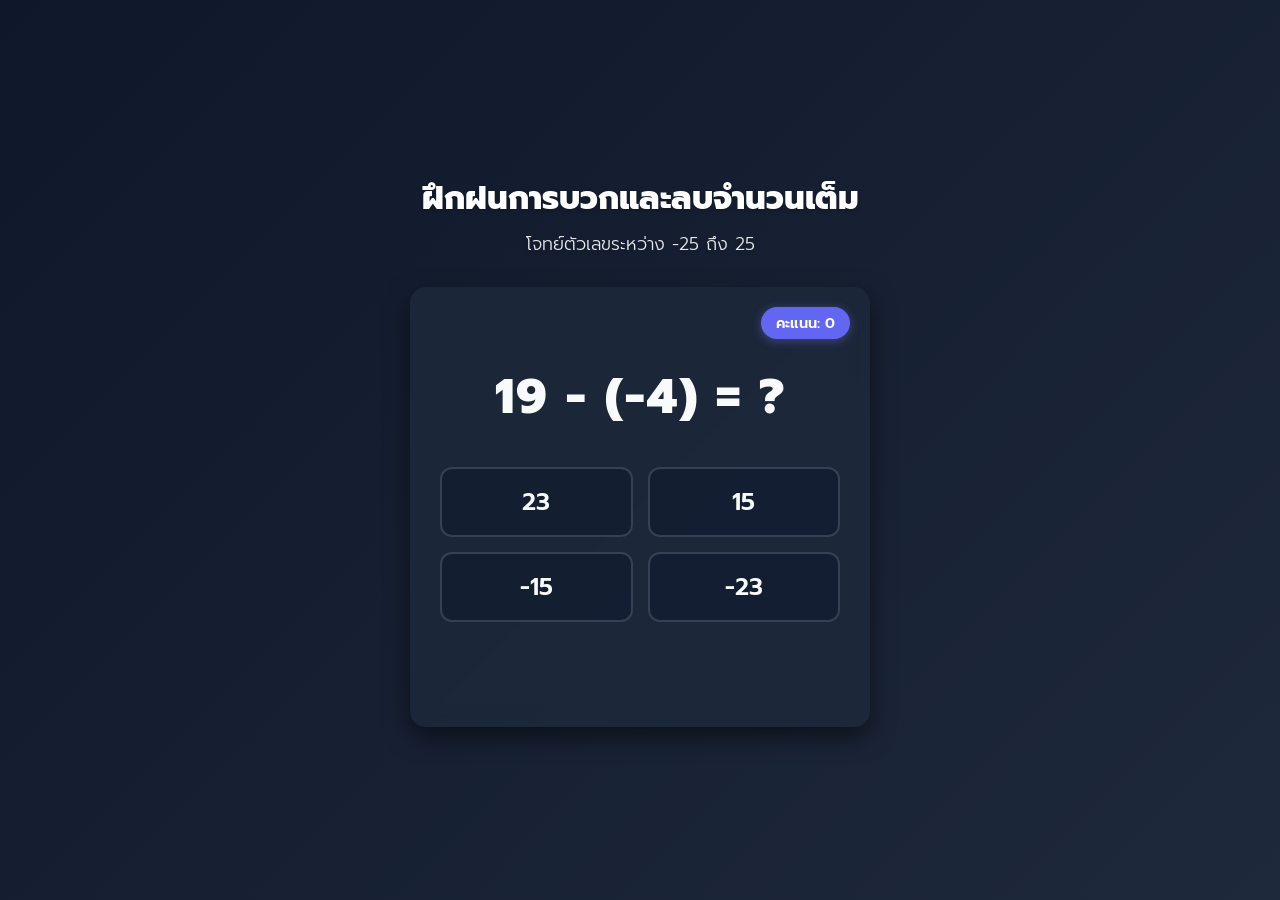
<file: index.html>
<!DOCTYPE html>
<html lang="th">
<head>
    <meta charset="UTF-8">
    <meta name="viewport" content="width=device-width, initial-scale=1.0">
    <title>สุ่มโจทย์คณิตศาสตร์ - การบวกและการลบจำนวนเต็ม</title>
    <link rel="preconnect" href="https://fonts.googleapis.com">
    <link rel="preconnect" href="https://fonts.gstatic.com" crossorigin>
    <link href="https://fonts.googleapis.com/css2?family=Prompt:wght@300;400;600;800&display=swap" rel="stylesheet">
    <link rel="stylesheet" href="styles.css">
</head>
<body>
    <div class="app-container">
        <header>
            <h1>ฝึกฝนการบวกและลบจำนวนเต็ม</h1>
            <p>โจทย์ตัวเลขระหว่าง -25 ถึง 25</p>
        </header>

        <main class="card">
            <div class="score-board">
                <div class="score">คะแนน: <span id="score">0</span></div>
            </div>

            <div class="problem-container">
                <div id="problem" class="problem">เตรียมพร้อม...</div>
            </div>

            <div class="choices-container" id="choices">
                <!-- Choice buttons will be injected here by JS -->
            </div>

            <div id="feedback" class="feedback"></div>

            <button id="next-btn" class="btn secondary-btn hidden">ข้อต่อไป</button>
        </main>
    </div>

    <script src="script.js"></script>
</body>
</html>
</file>
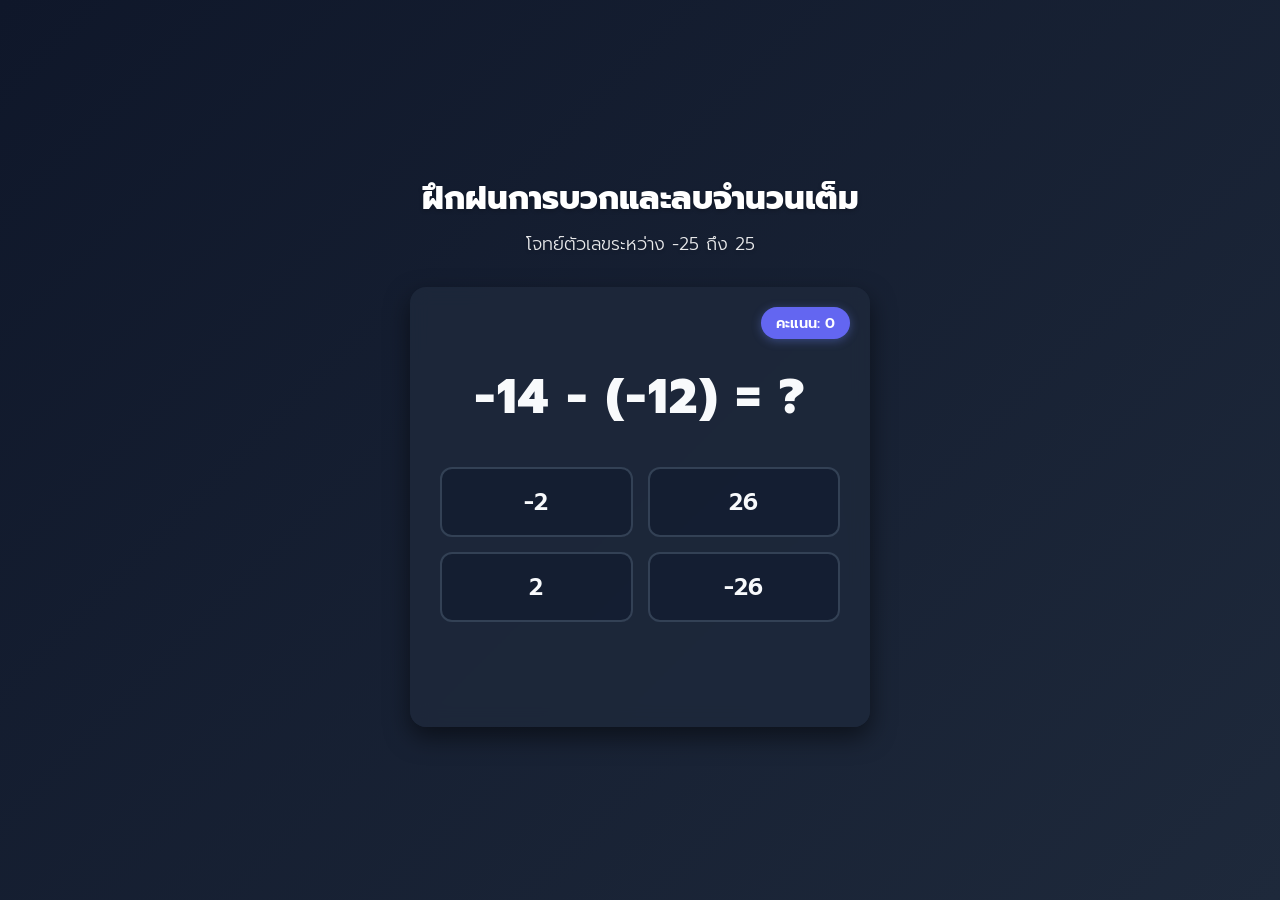
<file: ipad_version.html>
<!DOCTYPE html>
<html lang="th">
<head>
    <meta charset="UTF-8">
    <meta name="viewport" content="width=device-width, initial-scale=1.0">
    <title>สุ่มโจทย์คณิตศาสตร์ - การบวกและการลบจำนวนเต็ม</title>
    <link rel="preconnect" href="https://fonts.googleapis.com">
    <link rel="preconnect" href="https://fonts.gstatic.com" crossorigin>
    <link href="https://fonts.googleapis.com/css2?family=Prompt:wght@300;400;600;800&display=swap" rel="stylesheet">
    <style>
        :root {
            --bg-gradient: linear-gradient(135deg, #0f172a 0%, #1e293b 100%);
            --card-bg: rgba(30, 41, 59, 0.85);
            --text-primary: #f8fafc;
            --text-secondary: #cbd5e1;
            --primary-color: #6366f1;
            --primary-hover: #4f46e5;
            --secondary-color: #f59e0b;
            --secondary-hover: #d97706;
            --success-color: #10b981;
            --error-color: #ef4444;
            --shadow: 0 10px 25px rgba(0, 0, 0, 0.5);
            --border-radius: 16px;
        }

        * {
            box-sizing: border-box;
            margin: 0;
            padding: 0;
        }

        body {
            font-family: 'Prompt', sans-serif;
            background: var(--bg-gradient);
            min-height: 100vh;
            display: flex;
            justify-content: center;
            align-items: center;
            color: var(--text-primary);
        }

        .app-container {
            width: 100%;
            max-width: 500px;
            padding: 20px;
        }

        header {
            text-align: center;
            margin-bottom: 30px;
            color: white;
            text-shadow: 0 2px 4px rgba(0,0,0,0.2);
        }

        header h1 {
            font-size: 2rem;
            font-weight: 800;
            margin-bottom: 8px;
        }

        header p {
            font-size: 1.1rem;
            font-weight: 300;
            opacity: 0.9;
        }

        .card {
            background: var(--card-bg);
            border-radius: var(--border-radius);
            padding: 40px 30px;
            box-shadow: var(--shadow);
            backdrop-filter: blur(10px);
            text-align: center;
            position: relative;
            overflow: hidden;
            transition: transform 0.3s ease;
        }

        .score-board {
            position: absolute;
            top: 20px;
            right: 20px;
            background: var(--primary-color);
            color: white;
            padding: 5px 15px;
            border-radius: 20px;
            font-weight: 600;
            font-size: 0.9rem;
            box-shadow: 0 2px 10px rgba(102, 126, 234, 0.4);
        }

        .problem-container {
            margin: 30px 0;
            min-height: 80px;
            display: flex;
            justify-content: center;
            align-items: center;
        }

        .problem {
            font-size: 3rem;
            font-weight: 800;
            color: var(--text-primary);
            letter-spacing: 2px;
        }

        .choices-container {
            display: grid;
            grid-template-columns: 1fr 1fr;
            gap: 15px;
            margin-bottom: 20px;
        }

        .choice-btn {
            padding: 15px 10px;
            font-size: 1.5rem;
            font-weight: 600;
            border: 2px solid #334155;
            border-radius: 12px;
            cursor: pointer;
            font-family: 'Prompt', sans-serif;
            color: var(--text-primary);
            background: rgba(15, 23, 42, 0.5);
            transition: all 0.3s ease;
        }

        .choice-btn:hover:not(:disabled) {
            border-color: var(--primary-color);
            background: rgba(99, 102, 241, 0.15);
            transform: translateY(-2px);
            box-shadow: 0 4px 10px rgba(99, 102, 241, 0.2);
        }

        .choice-btn:disabled {
            cursor: not-allowed;
            opacity: 0.8;
        }

        .choice-btn.correct {
            background: var(--success-color) !important;
            border-color: var(--success-color) !important;
            color: white;
        }

        .choice-btn.incorrect {
            background: var(--error-color) !important;
            border-color: var(--error-color) !important;
            color: white;
        }

        .btn {
            padding: 15px 30px;
            font-size: 1.2rem;
            font-weight: 600;
            border: none;
            border-radius: 12px;
            cursor: pointer;
            font-family: 'Prompt', sans-serif;
            transition: all 0.3s ease;
            width: 100%;
        }

        .primary-btn {
            background: var(--primary-color);
            color: white;
            box-shadow: 0 4px 6px rgba(102, 126, 234, 0.3);
        }

        .primary-btn:hover {
            background: var(--primary-hover);
            transform: translateY(-2px);
            box-shadow: 0 6px 12px rgba(102, 126, 234, 0.4);
        }

        .primary-btn:active {
            transform: translateY(0);
        }

        .secondary-btn {
            background: var(--secondary-color);
            color: white;
            box-shadow: 0 4px 6px rgba(237, 137, 54, 0.3);
            margin-top: 15px;
        }

        .secondary-btn:hover {
            background: var(--secondary-hover);
            transform: translateY(-2px);
            box-shadow: 0 6px 12px rgba(237, 137, 54, 0.4);
        }

        .feedback {
            font-size: 1.2rem;
            font-weight: 600;
            min-height: 30px;
            margin: 15px 0;
            opacity: 0;
            transform: translateY(10px);
            transition: all 0.3s ease;
        }

        .feedback.show {
            opacity: 1;
            transform: translateY(0);
        }

        .feedback.correct {
            color: var(--success-color);
        }

        .feedback.incorrect {
            color: var(--error-color);
        }

        .hidden {
            display: none !important;
        }

        /* Animations */
        @keyframes shake {
            0%, 100% { transform: translateX(0); }
            10%, 30%, 50%, 70%, 90% { transform: translateX(-5px); }
            20%, 40%, 60%, 80% { transform: translateX(5px); }
        }

        .shake {
            animation: shake 0.5s cubic-bezier(.36,.07,.19,.97) both;
        }

        @keyframes pop {
            0% { transform: scale(0.9); opacity: 0; }
            50% { transform: scale(1.1); }
            100% { transform: scale(1); opacity: 1; }
        }

        .pop {
            animation: pop 0.4s ease-out forwards;
        }
    </style>
</head>
<body>
    <div class="app-container">
        <header>
            <h1>ฝึกฝนการบวกและลบจำนวนเต็ม</h1>
            <p>โจทย์ตัวเลขระหว่าง -25 ถึง 25</p>
        </header>

        <main class="card">
            <div class="score-board">
                <div class="score">คะแนน: <span id="score">0</span></div>
            </div>

            <div class="problem-container">
                <div id="problem" class="problem">เตรียมพร้อม...</div>
            </div>

            <div class="choices-container" id="choices">
                <!-- Choice buttons will be injected here by JS -->
            </div>

            <div id="feedback" class="feedback"></div>

            <button id="next-btn" class="btn secondary-btn hidden">ข้อต่อไป</button>
        </main>
    </div>

    <script>
document.addEventListener('DOMContentLoaded', () => {
    const problemElement = document.getElementById('problem');
    const choicesContainer = document.getElementById('choices');
    const nextBtn = document.getElementById('next-btn');
    const feedbackElement = document.getElementById('feedback');
    const scoreElement = document.getElementById('score');

    let currentAnswer = 0;
    let score = 0;
    let choicesBtns = [];

    // Helper: generate random integer between min and max (inclusive)
    function getRandomInt(min, max) {
        return Math.floor(Math.random() * (max - min + 1)) + min;
    }

    // Helper: shuffle array
    function shuffleArray(array) {
        for (let i = array.length - 1; i > 0; i--) {
            const j = Math.floor(Math.random() * (i + 1));
            [array[i], array[j]] = [array[j], array[i]];
        }
        return array;
    }

    function generateProblem() {
        // Clear previous state
        choicesContainer.innerHTML = '';
        choicesBtns = [];
        nextBtn.classList.add('hidden');
        feedbackElement.classList.remove('show', 'correct', 'incorrect');
        problemElement.classList.remove('pop');

        // Generate numbers between -25 and 25
        const num1 = getRandomInt(-25, 25);
        const num2 = getRandomInt(-25, 25);
        
        // Generate operator: 0 for '+', 1 for '-'
        const isAddition = getRandomInt(0, 1) === 0;
        const operatorStr = isAddition ? '+' : '-';

        // Calculate correct answer
        currentAnswer = isAddition ? num1 + num2 : num1 - num2;

        // Format problem display
        let displayStr = `${num1} ${operatorStr} `;
        
        // Wrap negative second numbers in parentheses for clarity
        if (num2 < 0) {
            displayStr += `(${num2})`;
        } else {
            displayStr += `${num2}`;
        }
        displayStr += ' = ?';

        problemElement.textContent = displayStr;
        
        // Generate smart choices (distractors based on common mistakes)
        let choicesSet = new Set();
        choicesSet.add(currentAnswer);
        
        // Mistake 1: Wrong sign of the correct answer
        choicesSet.add(currentAnswer === 0 ? 0 : -currentAnswer);

        // Mistake 2: Adding instead of subtracting, or subtracting instead of adding (absolute values)
        let mag1 = Math.abs(num1);
        let mag2 = Math.abs(num2);
        
        let sumMag = mag1 + mag2;
        let diffMag = Math.abs(mag1 - mag2);

        choicesSet.add(sumMag);
        choicesSet.add(-sumMag);
        choicesSet.add(diffMag);
        choicesSet.add(-diffMag);

        // Convert set to array and prioritize filling the 4 slots
        let allPossibleChoices = Array.from(choicesSet);
        let choices = [currentAnswer];
        
        for (let c of allPossibleChoices) {
            if (choices.length >= 4) break;
            if (c !== currentAnswer) {
                choices.push(c);
            }
        }
        
        // If we still don't have 4 choices (e.g. num1=0 or num2=0), add small offsets
        let offset = 1;
        while (choices.length < 4) {
            let val1 = currentAnswer + offset;
            let val2 = currentAnswer - offset;
            
            if (!choices.includes(val1)) {
                choices.push(val1);
            }
            if (choices.length >= 4) break;
            
            if (!choices.includes(val2)) {
                choices.push(val2);
            }
            offset++;
        }
        
        choices = shuffleArray(choices);

        // Render choice buttons
        choices.forEach(choice => {
            const btn = document.createElement('button');
            btn.classList.add('choice-btn');
            btn.textContent = choice;
            btn.addEventListener('click', () => checkAnswer(choice, btn));
            choicesContainer.appendChild(btn);
            choicesBtns.push(btn);
        });

        // Trigger pop animation
        setTimeout(() => {
            problemElement.classList.add('pop');
        }, 10);
    }

    function checkAnswer(selectedAnswer, clickedBtn) {
        // Disable all buttons
        choicesBtns.forEach(btn => btn.disabled = true);
        
        nextBtn.classList.remove('hidden');
        nextBtn.focus();

        feedbackElement.classList.remove('correct', 'incorrect');
        feedbackElement.classList.add('show');

        if (selectedAnswer === currentAnswer) {
            score += 10;
            scoreElement.textContent = score;
            feedbackElement.textContent = 'ถูกต้อง! เยี่ยมมาก 🎉';
            feedbackElement.classList.add('correct');
            clickedBtn.classList.add('correct');
        } else {
            // Apply shake animation to card
            const card = document.querySelector('.card');
            card.classList.remove('shake');
            setTimeout(() => card.classList.add('shake'), 10);
            
            feedbackElement.textContent = `ผิดครับ! คำตอบที่ถูกต้องคือ ${currentAnswer}`;
            feedbackElement.classList.add('incorrect');
            clickedBtn.classList.add('incorrect');
            
            // Highlight correct answer
            choicesBtns.forEach(btn => {
                if (parseInt(btn.textContent) === currentAnswer) {
                    btn.classList.add('correct');
                }
            });
        }
    }

    // Event listeners
    nextBtn.addEventListener('click', generateProblem);

    nextBtn.addEventListener('keypress', (e) => {
        if (e.key === 'Enter') {
            generateProblem();
        }
    });

    // Init first problem
    generateProblem();
});
    </script>
</body>
</html>
</file>
<file: styles.css>
:root {
    --bg-gradient: linear-gradient(135deg, #0f172a 0%, #1e293b 100%);
    --card-bg: rgba(30, 41, 59, 0.85);
    --text-primary: #f8fafc;
    --text-secondary: #cbd5e1;
    --primary-color: #6366f1;
    --primary-hover: #4f46e5;
    --secondary-color: #f59e0b;
    --secondary-hover: #d97706;
    --success-color: #10b981;
    --error-color: #ef4444;
    --shadow: 0 10px 25px rgba(0, 0, 0, 0.5);
    --border-radius: 16px;
}

* {
    box-sizing: border-box;
    margin: 0;
    padding: 0;
}

body {
    font-family: 'Prompt', sans-serif;
    background: var(--bg-gradient);
    min-height: 100vh;
    display: flex;
    justify-content: center;
    align-items: center;
    color: var(--text-primary);
}

.app-container {
    width: 100%;
    max-width: 500px;
    padding: 20px;
}

header {
    text-align: center;
    margin-bottom: 30px;
    color: white;
    text-shadow: 0 2px 4px rgba(0,0,0,0.2);
}

header h1 {
    font-size: 2rem;
    font-weight: 800;
    margin-bottom: 8px;
}

header p {
    font-size: 1.1rem;
    font-weight: 300;
    opacity: 0.9;
}

.card {
    background: var(--card-bg);
    border-radius: var(--border-radius);
    padding: 40px 30px;
    box-shadow: var(--shadow);
    backdrop-filter: blur(10px);
    text-align: center;
    position: relative;
    overflow: hidden;
    transition: transform 0.3s ease;
}

.score-board {
    position: absolute;
    top: 20px;
    right: 20px;
    background: var(--primary-color);
    color: white;
    padding: 5px 15px;
    border-radius: 20px;
    font-weight: 600;
    font-size: 0.9rem;
    box-shadow: 0 2px 10px rgba(102, 126, 234, 0.4);
}

.problem-container {
    margin: 30px 0;
    min-height: 80px;
    display: flex;
    justify-content: center;
    align-items: center;
}

.problem {
    font-size: 3rem;
    font-weight: 800;
    color: var(--text-primary);
    letter-spacing: 2px;
}

.choices-container {
    display: grid;
    grid-template-columns: 1fr 1fr;
    gap: 15px;
    margin-bottom: 20px;
}

.choice-btn {
    padding: 15px 10px;
    font-size: 1.5rem;
    font-weight: 600;
    border: 2px solid #334155;
    border-radius: 12px;
    cursor: pointer;
    font-family: 'Prompt', sans-serif;
    color: var(--text-primary);
    background: rgba(15, 23, 42, 0.5);
    transition: all 0.3s ease;
}

.choice-btn:hover:not(:disabled) {
    border-color: var(--primary-color);
    background: rgba(99, 102, 241, 0.15);
    transform: translateY(-2px);
    box-shadow: 0 4px 10px rgba(99, 102, 241, 0.2);
}

.choice-btn:disabled {
    cursor: not-allowed;
    opacity: 0.8;
}

.choice-btn.correct {
    background: var(--success-color) !important;
    border-color: var(--success-color) !important;
    color: white;
}

.choice-btn.incorrect {
    background: var(--error-color) !important;
    border-color: var(--error-color) !important;
    color: white;
}

.btn {
    padding: 15px 30px;
    font-size: 1.2rem;
    font-weight: 600;
    border: none;
    border-radius: 12px;
    cursor: pointer;
    font-family: 'Prompt', sans-serif;
    transition: all 0.3s ease;
    width: 100%;
}

.primary-btn {
    background: var(--primary-color);
    color: white;
    box-shadow: 0 4px 6px rgba(102, 126, 234, 0.3);
}

.primary-btn:hover {
    background: var(--primary-hover);
    transform: translateY(-2px);
    box-shadow: 0 6px 12px rgba(102, 126, 234, 0.4);
}

.primary-btn:active {
    transform: translateY(0);
}

.secondary-btn {
    background: var(--secondary-color);
    color: white;
    box-shadow: 0 4px 6px rgba(237, 137, 54, 0.3);
    margin-top: 15px;
}

.secondary-btn:hover {
    background: var(--secondary-hover);
    transform: translateY(-2px);
    box-shadow: 0 6px 12px rgba(237, 137, 54, 0.4);
}

.feedback {
    font-size: 1.2rem;
    font-weight: 600;
    min-height: 30px;
    margin: 15px 0;
    opacity: 0;
    transform: translateY(10px);
    transition: all 0.3s ease;
}

.feedback.show {
    opacity: 1;
    transform: translateY(0);
}

.feedback.correct {
    color: var(--success-color);
}

.feedback.incorrect {
    color: var(--error-color);
}

.hidden {
    display: none !important;
}

/* Animations */
@keyframes shake {
    0%, 100% { transform: translateX(0); }
    10%, 30%, 50%, 70%, 90% { transform: translateX(-5px); }
    20%, 40%, 60%, 80% { transform: translateX(5px); }
}

.shake {
    animation: shake 0.5s cubic-bezier(.36,.07,.19,.97) both;
}

@keyframes pop {
    0% { transform: scale(0.9); opacity: 0; }
    50% { transform: scale(1.1); }
    100% { transform: scale(1); opacity: 1; }
}

.pop {
    animation: pop 0.4s ease-out forwards;
}
</file>
